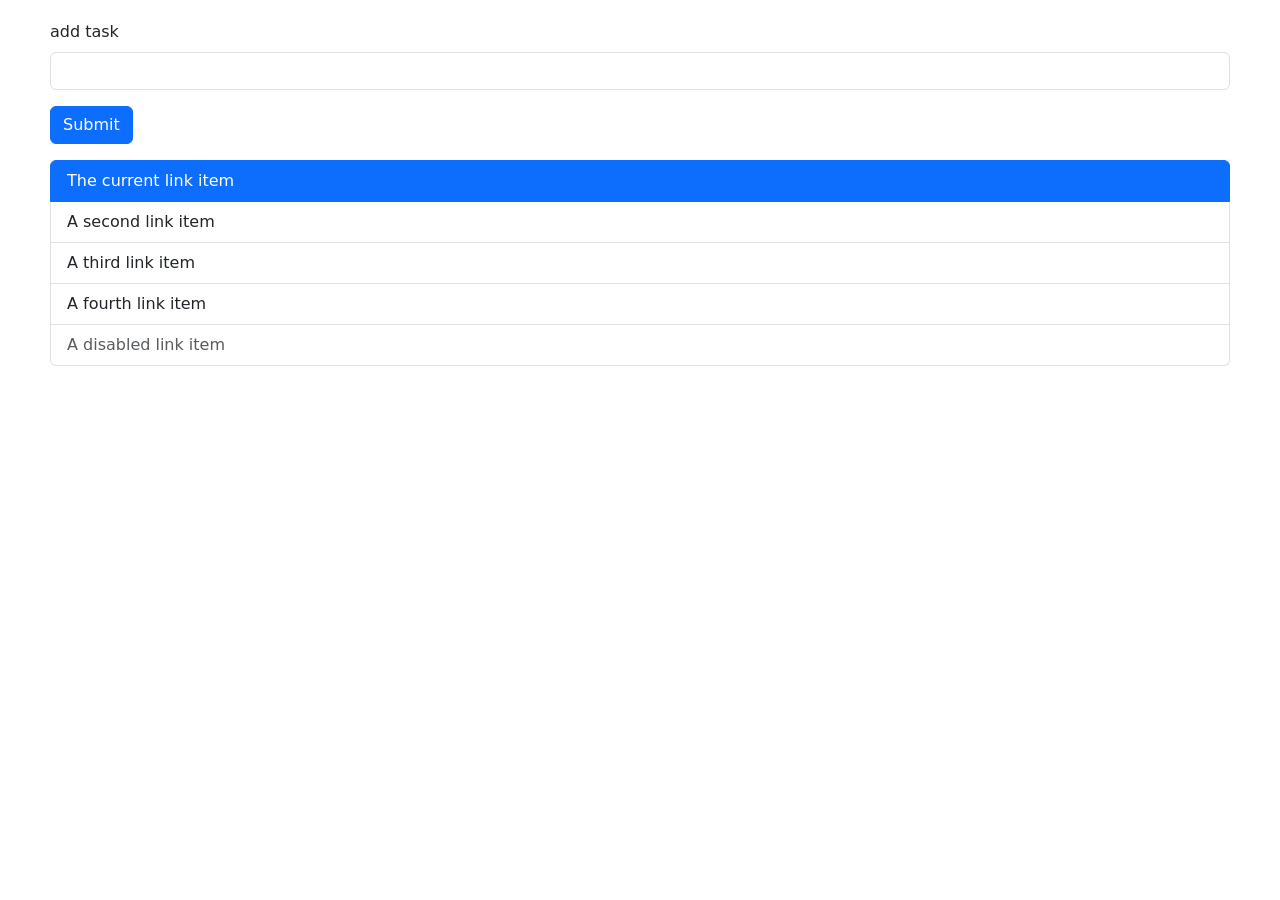
<file: b1/index.html>
<!DOCTYPE html>
<html lang="en">
<head>
    <meta charset="UTF-8">
    <meta name="viewport" content="width=device-width, initial-scale=1.0">
    <title>Document</title>
    <link href="https://cdn.jsdelivr.net/npm/bootstrap@5.3.3/dist/css/bootstrap.min.css" rel="stylesheet" integrity="sha384-QWTKZyjpPEjISv5WaRU9OFeRpok6YctnYmDr5pNlyT2bRjXh0JMhjY6hW+ALEwIH" crossorigin="anonymous">
    <style>
        body{
            margin: 20px 50px;

        }
    </style>
</head>
<body>
    <form>
        <div class="mb-3">
          <label for="exampleInputEmail1" class="form-label">add task</label>
          <input type="text" 
          class="form-control"
          id="task" name="task" 
          aria-describedby="emailHelp">
        </div>

        <button type="submit" class="btn btn-primary">Submit</button>
      </form>
      <pre></pre>
    <div class="list-group">
        <a href="#" class="list-group-item list-group-item-action active" aria-current="true">
          The current link item
        </a>
        <a href="#" class="list-group-item list-group-item-action">A second link item</a>
        <a href="#" class="list-group-item list-group-item-action">A third link item</a>
        <a href="#" class="list-group-item list-group-item-action">A fourth link item</a>
        <a class="list-group-item list-group-item-action disabled" aria-disabled="true">A disabled link item</a>
      </div>






























    <script src="https://cdn.jsdelivr.net/npm/bootstrap@5.3.3/dist/js/bootstrap.bundle.min.js" integrity="sha384-YvpcrYf0tY3lHB60NNkmXc5s9fDVZLESaAA55NDzOxhy9GkcIdslK1eN7N6jIeHz" crossorigin="anonymous"></script>
</body>
</html>
</file>
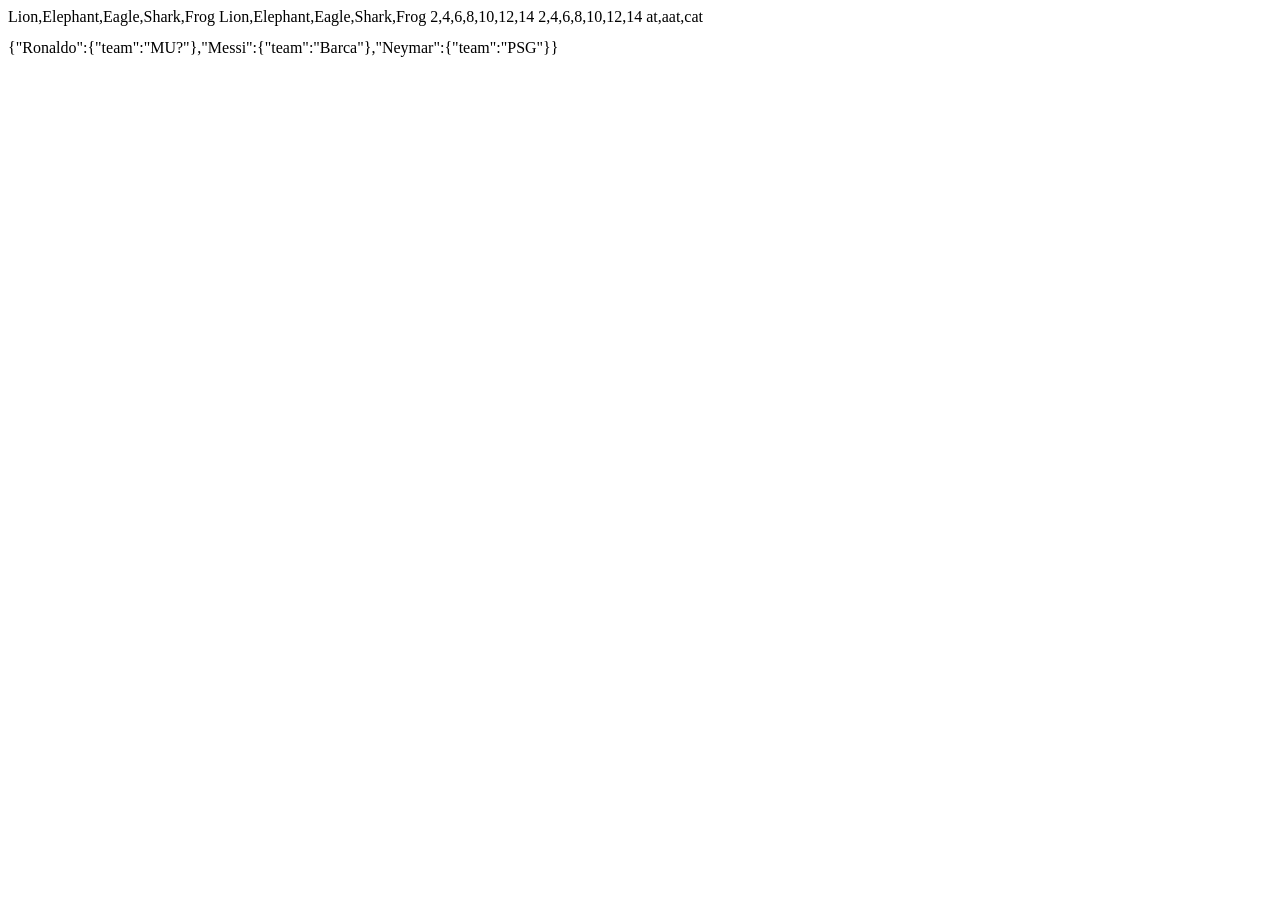
<file: lab 1/index.html>
<!DOCTYPE html>
<html lang="en">
<head>
    <meta charset="UTF-8">
    <meta name="viewport" content="width=device-width, initial-scale=1.0">
    <title>Lab1</title>
</head>
<body>
    

    <script src="./main.js"></script>
</body>
</html>
</file>
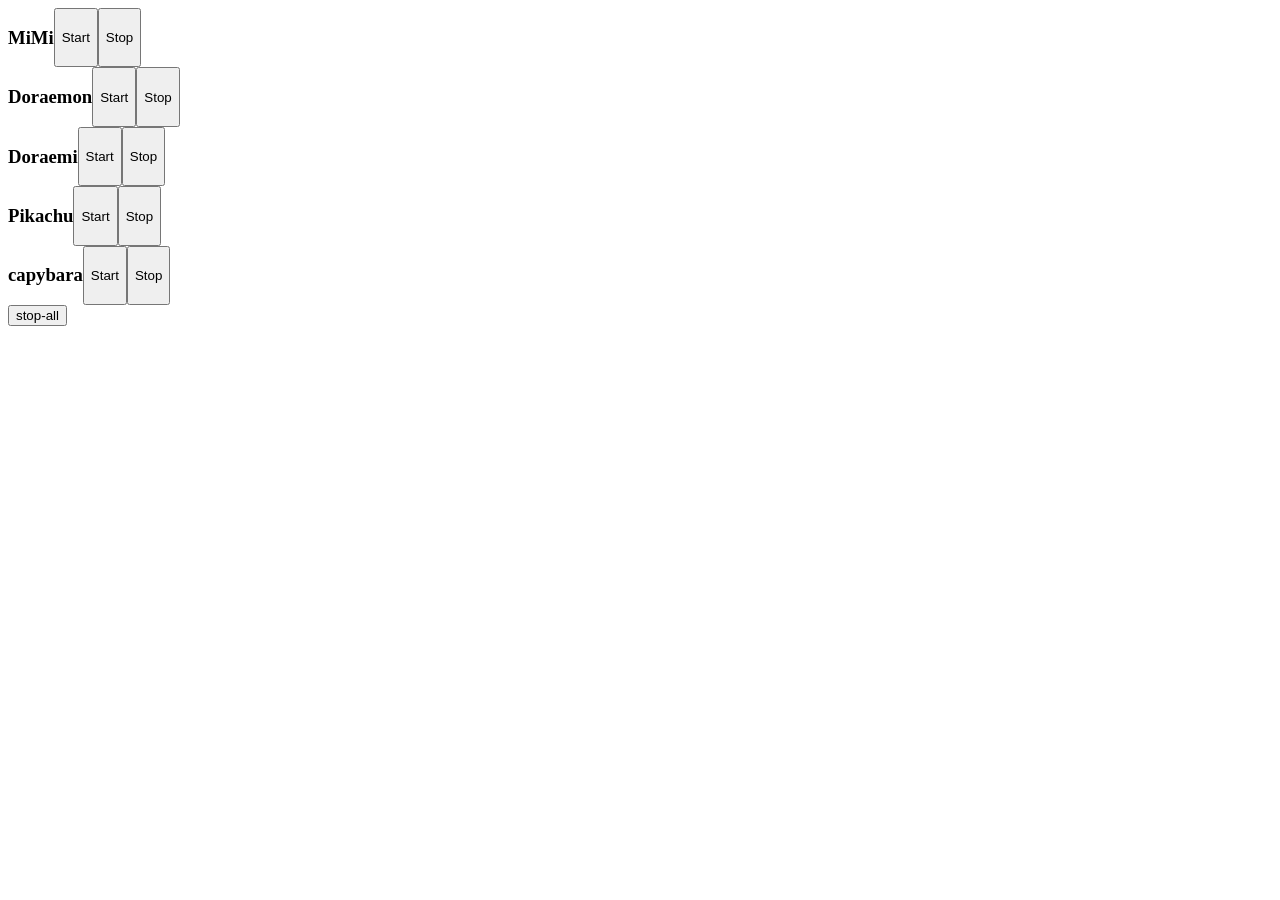
<file: OOp/index.html>
<!DOCTYPE html>
<html lang="en">
<head>
    <meta charset="UTF-8">
    <meta name="viewport" content="width=device-width, initial-scale=1.0">
    <title>OOP-obj oriented program</title>
</head>
<body>
    <div id="list"></div>


    <script src="./js/main.js"></script>
</body>
</html>
</file>
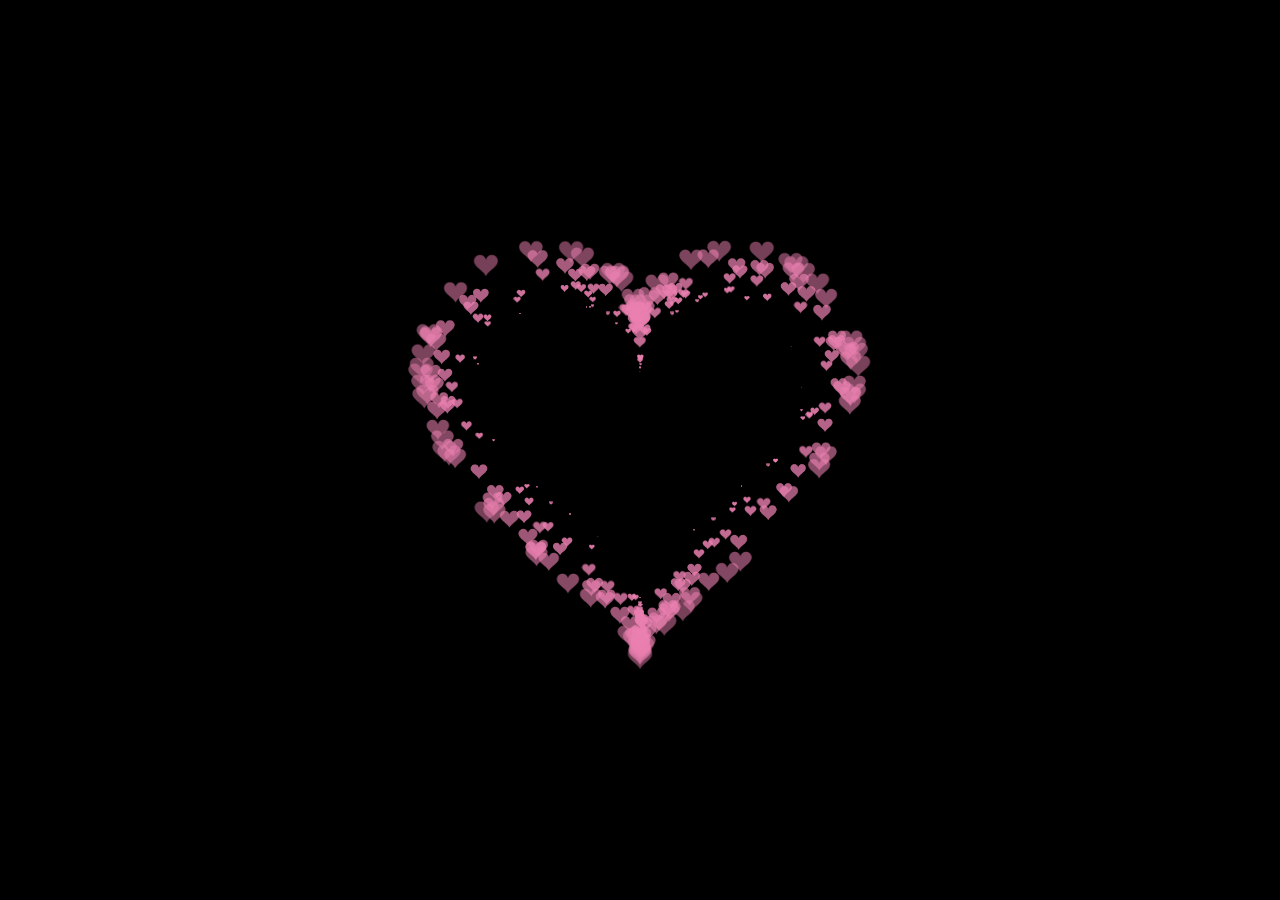
<file: test/pink heart.html>
<!DOCTYPE html>
<html lang="en">
  <head>
    <meta charset="UTF-8" />
    <meta name="viewport" content="width=device-width, initial-scale=1.0" />
    <link rel="stylesheet" href="pink heart.css" />
    <title>Pink heart</title>
  </head>
  <body>
    <!-- tiktok meowish -->
    <canvas id="pinkboard"></canvas>
    <script src="pink heart.js"></script>
  </body>
</html>
</file>
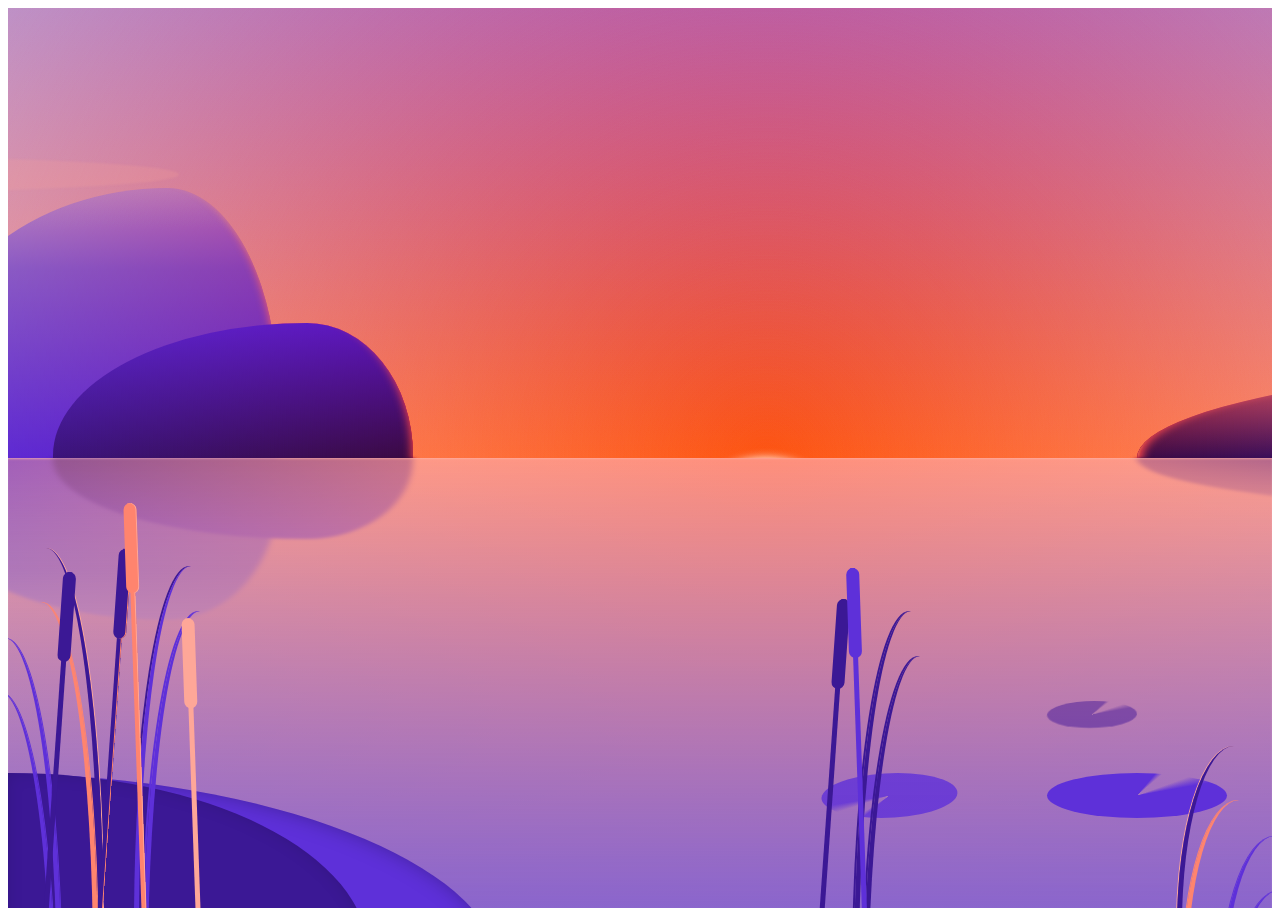
<file: test2/test.html>
<!DOCTYPE html>
<html lang="en">
  <head>
    <meta charset="UTF-8" />
    <meta name="viewport" content="width=device-width, initial-scale=1.0" />
    <link rel="stylesheet" href="sunrise.css" />
    <title>Sunrise</title>
  </head>
  <body>
    <!-- tiktok meowish -->
    <div class="landscape">
      <div class="mountain"></div>
      <div class="mountain mountain-2"></div>
      <div class="mountain mountain-3"></div>
      <div class="sun-container sun-container-1"></div>
      <div class="sun-container">
        <div class="sun"></div>
      </div>
      <div class="cloud"></div>
      <div class="cloud cloud-1"></div>
      <div class="sun-container sun-container-reflection">
        <div class="sun"></div>
      </div>
      <div class="light"></div>
      <div class="light light-1"></div>
      <div class="light light-2"></div>
      <div class="light light-3"></div>
      <div class="light light-4"></div>
      <div class="light light-5"></div>
      <div class="light light-6"></div>
      <div class="light light-7"></div>
      <div class="water"></div>
      <div class="splash"></div>
      <div class="splash delay-1"></div>
      <div class="splash delay-2"></div>
      <div class="splash splash-4 delay-2"></div>
      <div class="splash splash-4 delay-3"></div>
      <div class="splash splash-4 delay-4"></div>
      <div class="splash splash-stone delay-3"></div>
      <div class="splash splash-stone splash-4"></div>
      <div class="splash splash-stone splash-5"></div>
      <div class="lotus lotus-1"></div>
      <div class="lotus lotus-2"></div>
      <div class="lotus lotus-3"></div>
      <div class="front">
        <div class="stone"></div>
        <div class="grass"></div>
        <div class="grass grass-1"></div>
        <div class="grass grass-2"></div>
        <div class="reed"></div>
        <div class="reed reed-1"></div>
      </div>
    </div>
  </body>
</html>
</file>
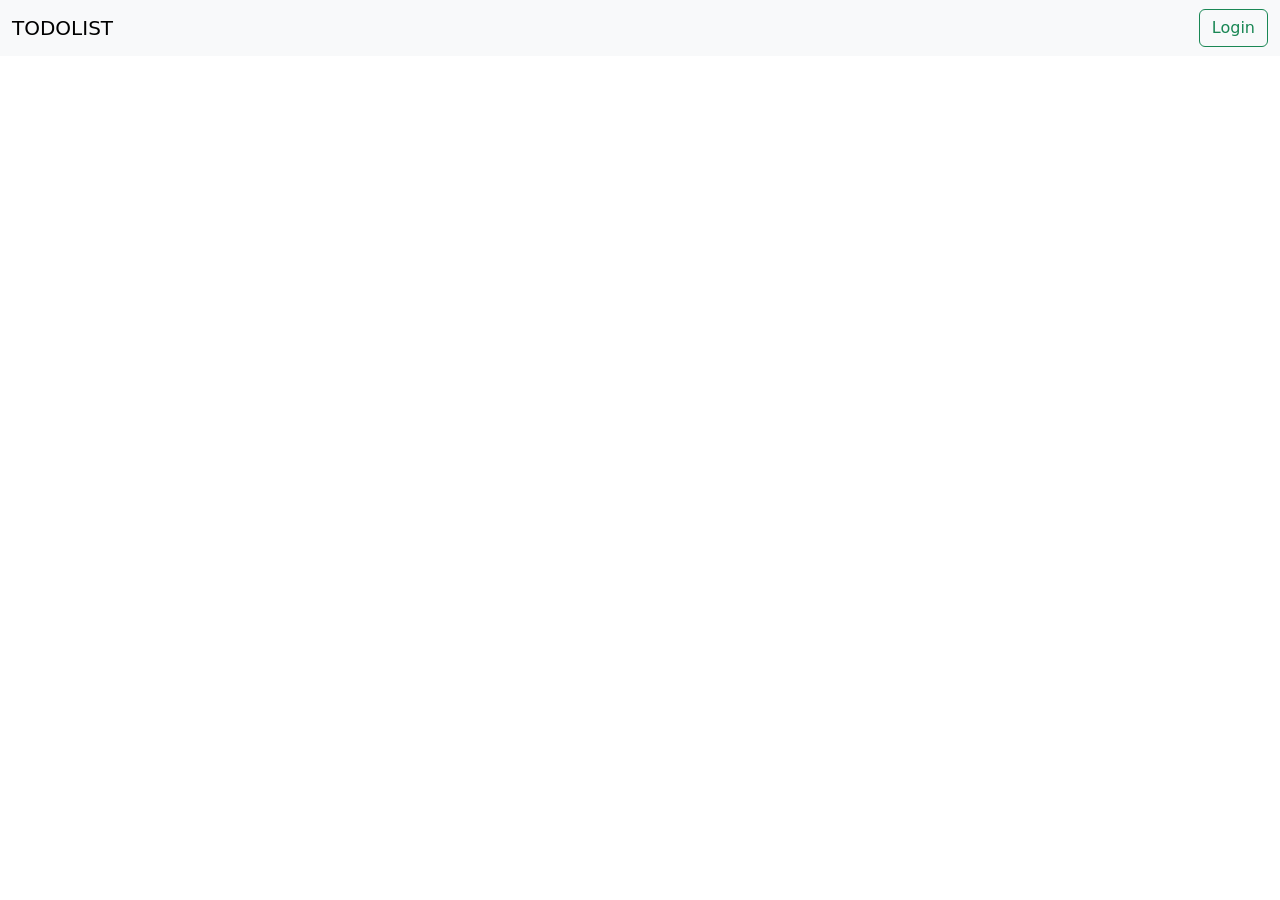
<file: Todolisst_FE/componan/nav.html>
<!DOCTYPE html>
<html lang="en">
<head>
    <meta charset="UTF-8">
    <meta name="viewport" content="width=device-width, initial-scale=1.0">
    <title>Document</title>
    <link href="https://cdn.jsdelivr.net/npm/bootstrap@5.3.3/dist/css/bootstrap.min.css" rel="stylesheet" integrity="sha384-QWTKZyjpPEjISv5WaRU9OFeRpok6YctnYmDr5pNlyT2bRjXh0JMhjY6hW+ALEwIH" crossorigin="anonymous">
</head>
<body>
    <nav class="navbar bg-body-tertiary">
        <div class="container-fluid">
          <a class="navbar-brand">TODOLIST</a>
          <div class="d-flex">
            <button class="btn btn-outline-success" type="button">Login</button>
          </div>
        </div>
      </nav>

      <script src="https://cdn.jsdelivr.net/npm/bootstrap@5.3.3/dist/js/bootstrap.bundle.min.js" integrity="sha384-YvpcrYf0tY3lHB60NNkmXc5s9fDVZLESaAA55NDzOxhy9GkcIdslK1eN7N6jIeHz" crossorigin="anonymous"></script>
</body>
</html>
</file>
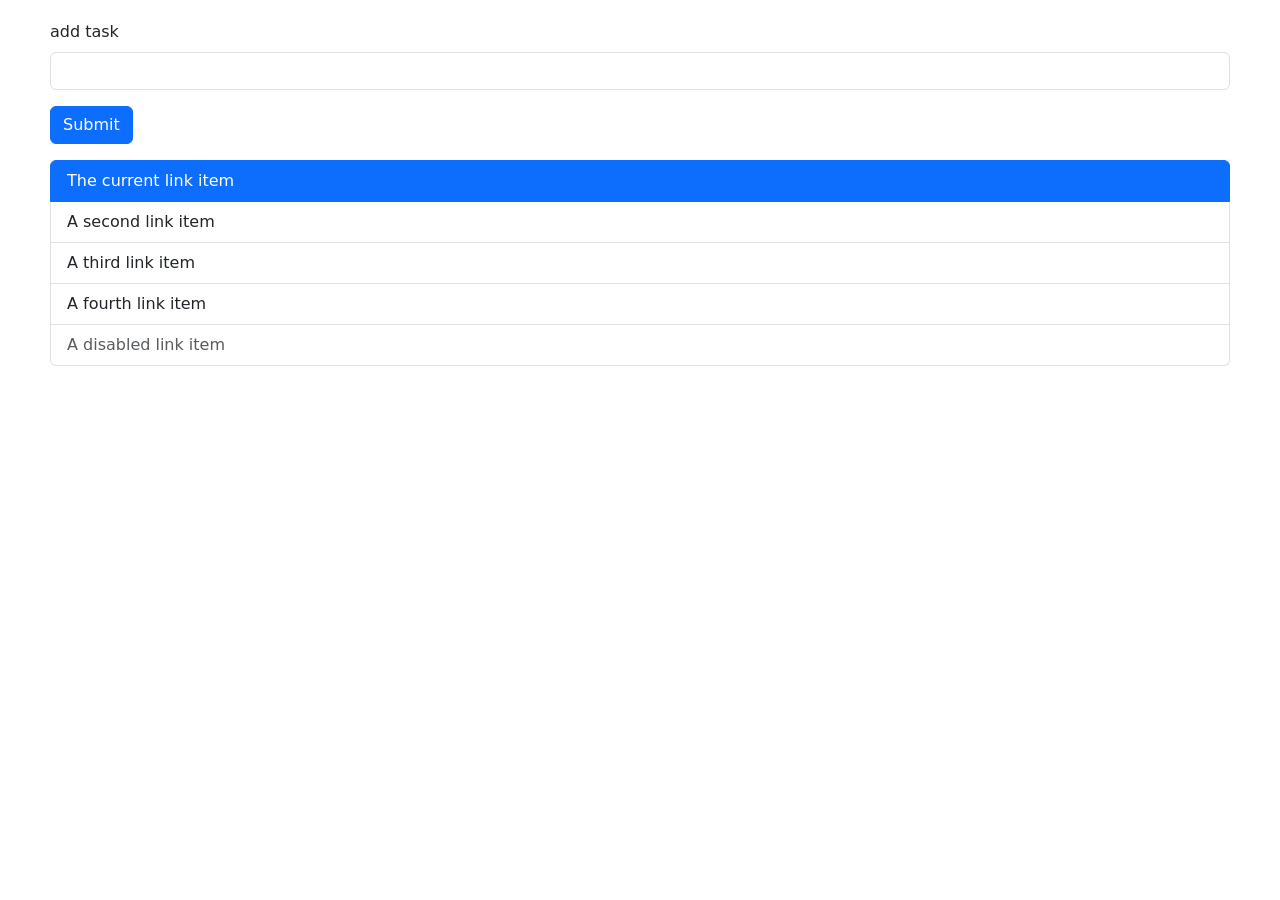
<file: Todolisst_FE/pages/indexcopy.html>
<!DOCTYPE html>
<html lang="en">
<head>
    <meta charset="UTF-8">
    <meta name="viewport" content="width=device-width, initial-scale=1.0">
    <title>Document</title>
    <link href="https://cdn.jsdelivr.net/npm/bootstrap@5.3.3/dist/css/bootstrap.min.css" rel="stylesheet" integrity="sha384-QWTKZyjpPEjISv5WaRU9OFeRpok6YctnYmDr5pNlyT2bRjXh0JMhjY6hW+ALEwIH" crossorigin="anonymous">
    <style>
        body{
            margin: 20px 50px;

        }
    </style>
</head>
<body>
    <form>
        <div class="mb-3">
          <label for="exampleInputEmail1" class="form-label">add task</label>
          <input type="text" 
          class="form-control"
          id="task" name="task" 
          aria-describedby="emailHelp">
        </div>

        <button type="submit" class="btn btn-primary">Submit</button>
      </form>
      <pre></pre>
    <div class="list-group">
        <a href="#" class="list-group-item list-group-item-action active" aria-current="true">
          The current link item
        </a>
        <a href="#" class="list-group-item list-group-item-action">A second link item</a>
        <a href="#" class="list-group-item list-group-item-action">A third link item</a>
        <a href="#" class="list-group-item list-group-item-action">A fourth link item</a>
        <a class="list-group-item list-group-item-action disabled" aria-disabled="true">A disabled link item</a>
      </div>





  



    <script src="https://cdn.jsdelivr.net/npm/bootstrap@5.3.3/dist/js/bootstrap.bundle.min.js" integrity="sha384-YvpcrYf0tY3lHB60NNkmXc5s9fDVZLESaAA55NDzOxhy9GkcIdslK1eN7N6jIeHz" crossorigin="anonymous"></script>
</body>
</html>
</file>
<file: test/pink heart.css>
html,
body {
  height: 100%;
  padding: 0;
  margin: 0;
  background: #000;
}
canvas {
  position: absolute;
  width: 100%;
  height: 100%;
}
</file>
<file: test2/sunrise.css>
:root {
    --v1: #be91c6;
    --v2: #8a65cc;
    --v3: #5e30d9;
    --transparentv3: #5e30d900;
    --v4: #3b1895;
    --s1: #fea798;
    --s2: #ff846e;
    --cloud: #fea798;
  }
  
  .landscape:after,
  .landscape:before,
  .landscape *,
  .landscape *:after,
  .landscape *:before {
    position: absolute;
  }
  
  .front {
    z-index: 1;
    bottom: 0;
    left: 0;
    right: 0;
  }
  
  .landscape {
    height: 100vh;
    background-image: linear-gradient(var(--v1), var(--s1), var(--v1));
    position: relative;
    z-index: 1;
    overflow: hidden;
  }
  
  .mountain {
    border-radius: 180% 80% 0% 0%/60vmin 60vmin 0% 0%;
    width: 40vmin;
    height: 30vmin;
    bottom: 50%;
    left: -10vmin;
    background: var(--s1);
    background-image: linear-gradient(var(--v1), var(--v2) 30%, var(--v3));
    box-shadow: inset -10px 0 10px -10px var(--s1);
    &:before {
      content: "";
      bottom: 0;
      width: inherit;
      height: inherit;
      background: inherit;
      border-radius: inherit;
      transform-origin: bottom center;
      transform: scaleX(1) scaleY(-0.6);
      filter: blur(3px);
    }
  }
  
  .mountain-2 {
    left: 5vmin;
    height: 15vmin;
    width: 40vmin;
    box-shadow: inset -15px 0 10px -14px var(--s1);
    border-radius: 120% 50% 0% 0%/25vmin 25vmin 0% 0%;
    background-image: linear-gradient(var(--v3), var(--v4));
  }
  
  .mountain-3 {
    border-radius: 80% 0% 0 0/100% 100% 0 0;
    right: -85vmin;
    width: 100vmin;
    left: auto;
    height: 12vmin;
    color: var(--v3);
    background-image: linear-gradient(var(--s1), var(--v4));
    box-shadow: inset 15px 0 10px -10px var(--s1);
  }
  
  .mountain-3:after {
    content: "";
    border-radius: 60% 0 0 0/100% 0 0 0;
    background: inherit;
    width: 100%;
    height: 0;
    bottom: 0;
    right: 20%;
  }
  
  .lotus {
    width: 10vmin;
    height: 5vmin;
    background: conic-gradient(
      var(--v3) 0deg 40deg,
      var(--transparentv3) 50deg 70deg,
      var(--v3) 80deg
    );
    border-radius: 50%;
  }
  
  .lotus-1 {
    bottom: 10vmin;
    right: 5vmin;
    width: 20vmin;
  }
  
  .lotus-2 {
    bottom: 20vmin;
    right: 15vmin;
    height: 3vmin;
    transform: skew(-10deg);
    opacity: 0.5;
    mix-blend-mode: multiply;
  }
  
  .lotus-3 {
    bottom: 10vmin;
    right: 35vmin;
    transform: rotate(180deg) skew(-20deg);
    opacity: 0.8;
    width: 15vmin;
  }
  
  .cloud {
    width: 80vmin;
    height: 6vmin;
    background: currentcolor;
    color: var(--cloud);
    top: 24vmin;
    left: 20vmin;
    border-radius: 50%;
    box-shadow: 30vmin 0.5vmin 0 -1vmin currentcolor,
      -25vmin 0 0 -0.6vmin currentcolor;
    opacity: 0.3;
    transform: translate3d(-150vmin, 0, 0);
    animation: clouds 120s infinite;
    animation-delay: -10s;
  }
  @keyframes clouds {
    50% {
      transform: translate3d(0, 0, 0);
    }
    100% {
      transform: translate3d(150vmin, 0, 0);
    }
  }
  .cloud-1 {
    left: 60vmin;
    top: 15vmin;
    opacity: 0.2;
    filter: blur(1px);
    animation-delay: 0;
    animation-duration: 100s;
  }
  
  .water {
    top: 50%;
    bottom: 0;
    left: 0;
    right: 0;
    background: linear-gradient(#fea79855, var(--v2));
    overflow: hidden;
    box-shadow: inset 0 1px 4px -3px white;
  }
  
  .stone {
    bottom: -5vh;
    left: 0;
    height: 20vmin;
    width: 40vmin;
    background: var(--v4);
    box-shadow: inset 0 0 20px -5px rgba(0, 0, 0, 0.2);
    border-radius: 0% 200% 0 0/0% 200%;
  }
  .stone:after {
    content: "";
    background: var(--v3);
    width: 100%;
    height: 100%;
    right: -15%;
    border-radius: inherit;
    z-index: -1;
    transform: scaleX(1.3) skew(10deg);
    box-shadow: inset 0 0 20px -5px rgba(0, 0, 0, 0.4);
  }
  
  .grass {
    height: 40vmin;
    width: 10vmin;
    border-radius: 0 60% 0 0/0 100% 0 0;
    bottom: 0;
    border-right: 5px solid var(--v4);
    box-shadow: 1px 0 0 var(--s1);
    filter: drop-shadow(-0.5vmin 6vmin 0 var(--s2))
      drop-shadow(-4.5vmin 10vmin 0 var(--v3));
  }
  
  .grass-1 {
    left: 14vmin;
    bottom: -2vmin;
    transform: scaleX(-1);
    box-shadow: 2px 0 0 var(--v4);
    border-color: var(--v3);
    filter: drop-shadow(-1vmin 5vmin 0 var(--v3))
      drop-shadow(-80vmin 5vmin 0 var(--v4));
  }
  
  .grass-2 {
    right: 0;
    left: auto;
    height: 20vmin;
    bottom: -2vmin;
    transform: scaleX(-1);
  }
  
  .sun {
    background: white;
    border-radius: 50%;
    width: 20vmin;
    height: 20vmin;
    left: calc(60% - 10vmin);
    top: 100%;
    transform: translate3d(0, 0, 0);
    animation: rise 20s infinite;
    box-shadow: 0 0 10px white;
  }
  .reed {
    height: 40vmin;
    width: 0.5vmin;
    bottom: 0;
    left: 10vmin;
    color: var(--v4);
    background: currentColor;
    transform-origin: bottom center;
    transform: rotate(4deg);
    box-shadow: inset -1px 0 0 var(--s2), -6vmin 3vmin 0 0, 80vmin 0 0 0;
    animation: verticalise 20s infinite;
  }
  .reed-1 {
    color: var(--s2);
    left: 15vmin;
    height: 50vmin;
    bottom: -5vmin;
    transform: rotate(-2deg);
    animation: verticalise-1 20s infinite;
    box-shadow: inset -1px 0 0 var(--s1), 6vmin 13vmin 0 0 var(--s1),
      80vmin 10vmin 0 0 var(--v3);
  }
  .reed:after {
    content: "";
    width: 1.5vmin;
    height: 10vmin;
    background: currentcolor;
    border-radius: 0.75vmin;
    top: 0;
    left: -0.5vmin;
    box-shadow: inherit;
  }
  @keyframes verticalise {
    0%,
    10% {
      transform: rotate(4deg);
    }
    30%,
    70% {
      transform: rotate(0);
    }
  }
  @keyframes verticalise-1 {
    0%,
    10% {
      transform: rotate(-2deg);
    }
    45%,
    70% {
      transform: rotate(0) translateY(-6vmin);
    }
  }
  @keyframes rise {
    100% {
      transform: translate3d(0, -100vh, 20vmin);
    }
  }
  @keyframes rise-reflection {
    30% {
      opacity: 0;
      transform: translate3d(0, 5vmin, 0);
    }
    100% {
      opacity: 0;
      transform: translate3d(0, 80vmin, 0);
    }
  }
  .sun-container {
    overflow: hidden;
    width: 100%;
    height: 50%;
  }
  
  .sun-container-1:after {
    content: "";
    left: 0;
    right: 0;
    top: 0;
    bottom: 0;
    background: radial-gradient(circle at 60% 100%, var(--s2), transparent);
    animation: fade 20s infinite;
    mix-blend-mode: color-burn;
  }
  
  @keyframes fade {
    10% {
      opacity: 1;
    }
    30%,
    70% {
      opacity: 0;
    }
  }
  .sun-container-reflection {
    top: 50%;
    background: radial-gradient(circle at 60% 0%, var(--s2), transparent);
  }
  .sun-container-reflection .sun {
    background: linear-gradient(white, rgba(255, 255, 255, 0));
    box-shadow: none;
    filter: blur(5px);
    opacity: 1;
    top: 0;
    transform: translate3d(0, -20vmin, 0);
    animation-name: rise-reflection;
  }
  
  .light {
    height: 0.5vmin;
    width: 20vmin;
    background: white;
    left: 20%;
    right: 0;
    margin: auto;
    top: calc(50% + 1vmin);
    animation: light 20s infinite;
    opacity: 0;
    transform: scaleX(0.1) translate3d(0%, 0, 0);
    border-radius: 0.25vh;
    filter: blur(1px);
  }
  
  @-webkit-keyframes light {
    5% {
      opacity: 1;
      transform: scaleX(1);
    }
    10% {
      opacity: 0.6;
      transform: scaleX(1) translate3d(5%, 0, 0);
    }
    15% {
      opacity: 0.6;
      transform: scaleX(1) translate3d(-5%, 0, 0);
    }
    20% {
      opacity: 0;
      transform: scaleX(0.1) translate3d(0, 0, 0);
    }
  }
  @keyframes light {
    5% {
      opacity: 1;
      transform: scaleX(1);
    }
    10% {
      opacity: 0.6;
      transform: scaleX(1) translate3d(5%, 0, 0);
    }
    15% {
      opacity: 0.6;
      transform: scaleX(1) translate3d(-5%, 0, 0);
    }
    20% {
      opacity: 0;
      transform: scaleX(0.1) translate3d(0, 0, 0);
    }
  }
  .light-1 {
    top: calc(50% + 2vmin);
    animation-delay: 0.5s;
  }
  
  .light-2 {
    top: calc(50% + 3vmin);
    width: 18vmin;
    animation-delay: 1s;
  }
  .light-3 {
    top: calc(50% + 4vmin);
    width: 18vmin;
    animation-delay: 1.5s;
  }
  .light-4 {
    top: calc(50% + 5vmin);
    width: 16vmin;
    animation-delay: 2s;
  }
  .light-5 {
    top: calc(50% + 8vmin);
    width: 14vmin;
    animation-delay: 2.5s;
  }
  .light-6 {
    top: calc(50% + 9vmin);
    width: 10vmin;
    animation-delay: 3s;
  }
  .light-7 {
    top: calc(50% + 7vmin);
    width: 12vmin;
    animation-delay: 3.5s;
  }
  
  .splash {
    width: 8vmin;
    height: 3vmin;
    border: 2px solid var(--s1);
    box-shadow: 0 0 2px var(--s1);
    border-radius: 50%;
    bottom: 5vmin;
    left: 70%;
    animation: splash 9s infinite;
    transform: scale(0);
  }
  
  .splash-stone {
    bottom: 15vh;
    left: -3vmin;
    height: 10vmin;
    width: 30vmin;
  }
  
  .splash-4 {
    bottom: 5vmin;
    left: auto;
    bottom: 15vmin;
    right: -2vmin;
  }
  
  @keyframes splash {
    50%,
    100% {
      transform: scale(1);
      opacity: 0;
    }
  }
  .delay-1 {
    animation-delay: 1s;
  }
  .delay-2 {
    animation-delay: 2s;
  }
  .delay-3 {
    animation-delay: 3s;
  }
  .delay-4 {
    animation-delay: 4s;
  }
  .delay-5 {
    animation-delay: 5s;
  }
  .delay-6 {
    animation-delay: 6s;
  }
</file>
